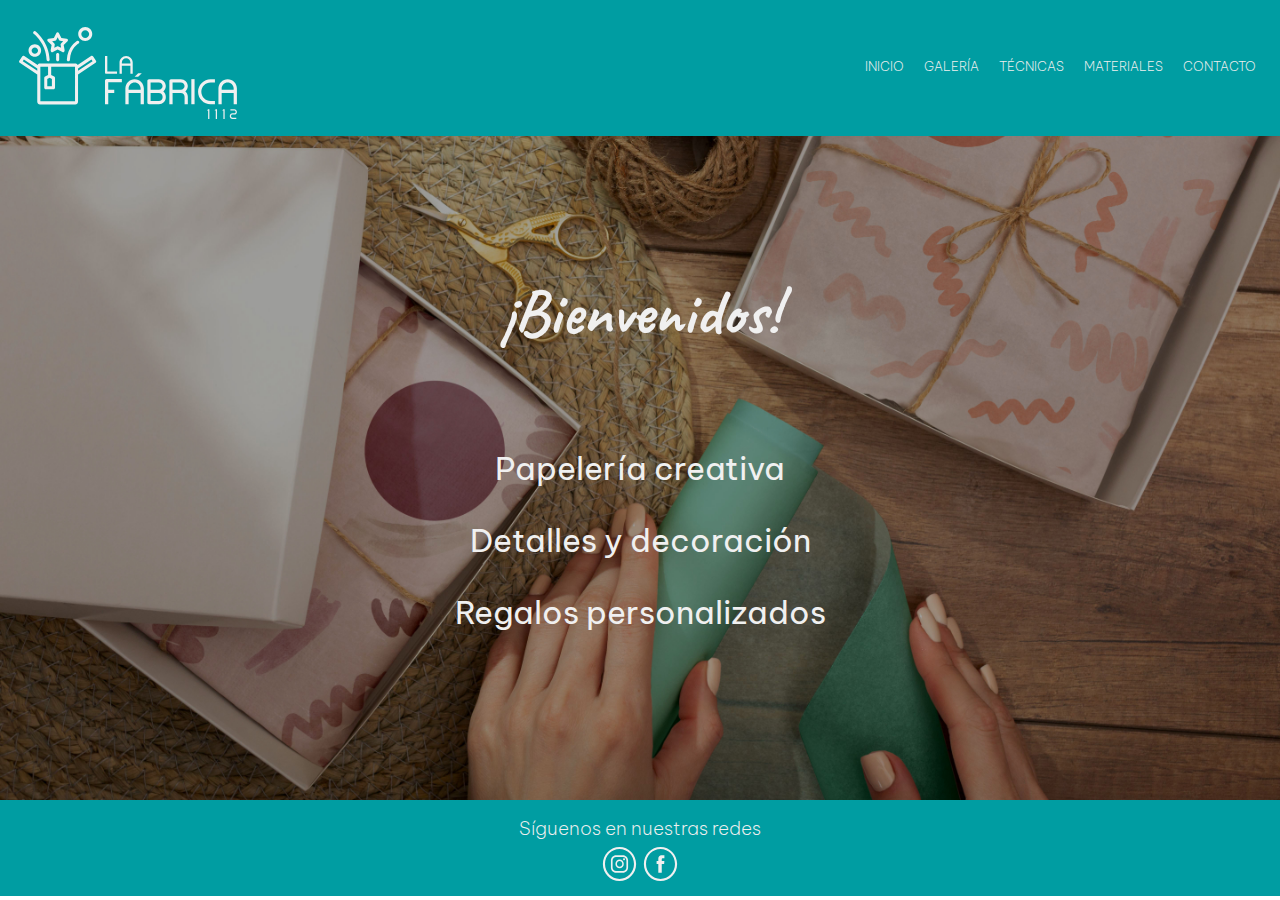
<file: index.html>
<!DOCTYPE html>
<html lang="en">
<head>
    <link href="https://cdn.jsdelivr.net/npm/bootstrap@5.2.0-beta1/dist/css/bootstrap.min.css" rel="stylesheet" integrity="sha384-0evHe/X+R7YkIZDRvuzKMRqM+OrBnVFBL6DOitfPri4tjfHxaWutUpFmBp4vmVor" crossorigin="anonymous">
    <meta charset="UTF-8">
    <meta http-equiv="X-UA-Compatible" content="IE=edge">
    <meta name="viewport" content="width=device-width, initial-scale=1.0">
    <meta name="description" content="Regalos personalizados, detalles y papelería creativa.">
    <meta name="keywords" content="papelería, regalos, personalizado, hecho a mano">
    <link rel="shortcut icon" href="./assets/Favicon.png" type="image/x-icon">
    <title>La Fábrica 1112</title>
    <link rel="stylesheet" href="./estilos/main.css">
</head>
<body>
    <header class="header">
        <a href="index.html"><img class="header__logo" src="assets/LOGO.svg" alt=""></a>
        <ul class="header__list">
            <li class="header__item"><a class="header__link" href="index.html">INICIO</a></li>
            <li class="header__item"><a class="header__link" href="servicios/galeria.html">GALERÍA</a></li>
            <li class="header__item"><a class="header__link" href="servicios/tecnicas.html">TÉCNICAS</a></li>
            <li class="header__item"><a class="header__link" href="servicios/materiales.html">MATERIALES</a></li>
            <li class="header__item"><a class="header__link" href="servicios/contacto.html">CONTACTO</a></li>
         </ul>
    </nav>
    </header>
    <main class="main">
        <div class="main__div">
            <h1 class="main__title">¡Bienvenidos!</h1>
               <h2 class="main__item">Papelería creativa</h2>
               <h2 class="main__item">Detalles y decoración</h2>
               <h2 class="main__item">Regalos personalizados</h2>
        </div>
    </main>
    <footer class="footer">
        <nav class="footer__nav">
            <h2 class="footer__title">Síguenos en nuestras redes</h2>
            <div class="footer__div">
                <a class="div__social" href="https://www.instagram.com/lafabrica1112/"><img class="social__icon" src="assets/Instagram.svg" alt=""></a>
                <a class="div__social" href="https://www.facebook.com/Lafabrica1112"><img class="social__icon" src="assets/Facebook.svg" alt=""></a>
            </div>
        </nav>
    </footer>
    <script src="https://cdn.jsdelivr.net/npm/bootstrap@5.2.0-beta1/dist/js/bootstrap.bundle.min.js" integrity="sha384-pprn3073KE6tl6bjs2QrFaJGz5/SUsLqktiwsUTF55Jfv3qYSDhgCecCxMW52nD2" crossorigin="anonymous"></script>
</body>
</html>
</file>
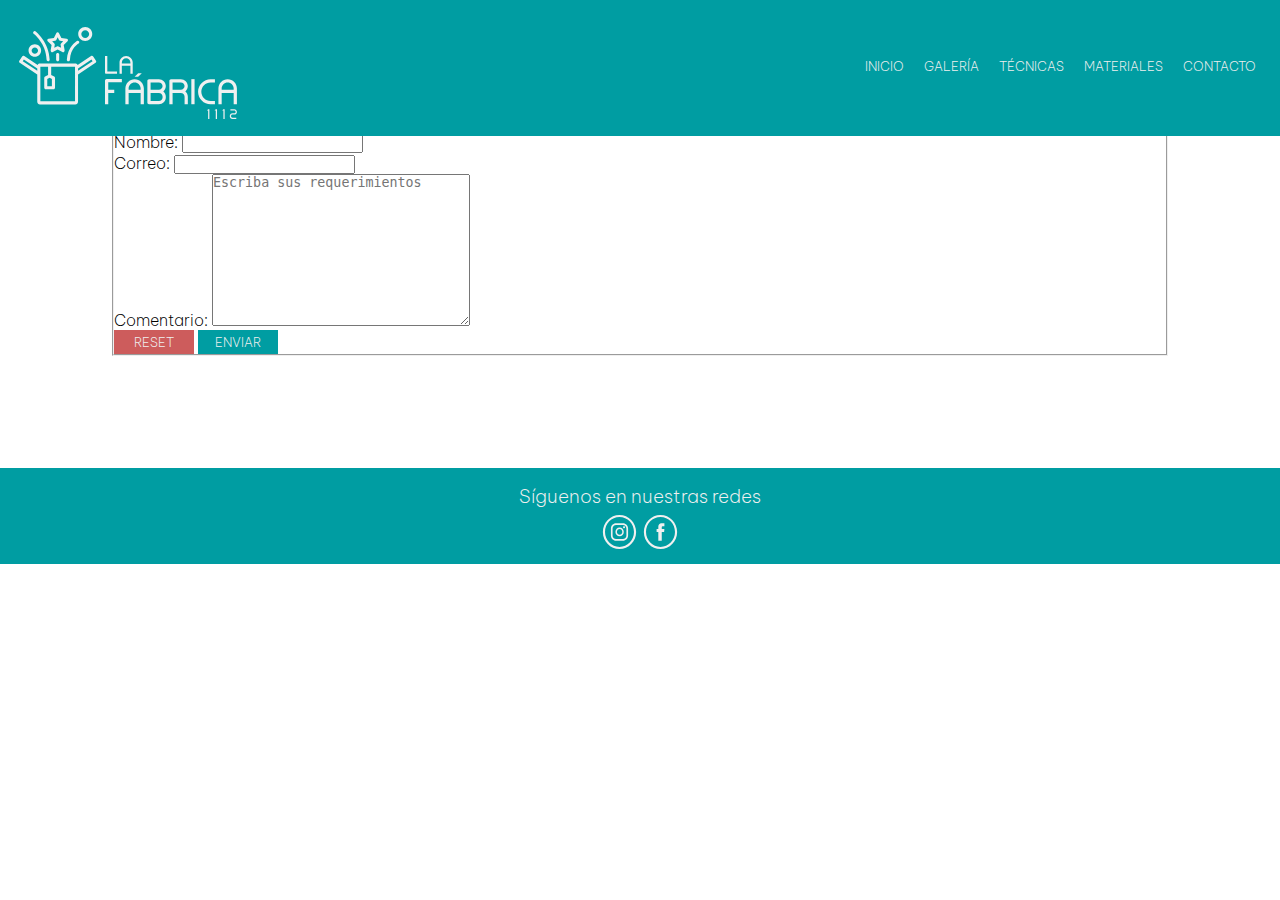
<file: servicios/contacto.html>
<!DOCTYPE html>
<html lang="en">
<head>
    <link href="https://cdn.jsdelivr.net/npm/bootstrap@5.2.0-beta1/dist/css/bootstrap.min.css" rel="stylesheet" integrity="sha384-0evHe/X+R7YkIZDRvuzKMRqM+OrBnVFBL6DOitfPri4tjfHxaWutUpFmBp4vmVor" crossorigin="anonymous">
    <meta charset="UTF-8">
    <meta http-equiv="X-UA-Compatible" content="IE=edge">
    <meta name="viewport" content="width=device-width, initial-scale=1.0">
    <meta name="description" content="Para solicitar tu presupuesto personalizado, comunícate con nosotras.">
    <meta name="keywords" content="presupuesto, costos, diseño personalizado,tiempo de entrega">
    <link rel="shortcut icon" href="../assets/Favicon.png" type="image/x-icon">
    <title>Contacto</title>
    <link rel="stylesheet" href="../estilos/main.css">
</head>
<body>
    <header class="header">
        <nav class="header__nav">
            <a href="../index.html"><img class="header__logo" src="../assets/LOGO.svg" alt=""></a>
            <ul class="header__list">
                <li class="header__item"><a class="header__link" href="../index.html">INICIO</a></li>
                <li class="header__item"><a class="header__link" href="../servicios/galeria.html">GALERÍA</a></li>
                <li class="header__item"><a class="header__link" href="../servicios/tecnicas.html">TÉCNICAS</a></li>
                <li class="header__item"><a class="header__link" href="../servicios/materiales.html">MATERIALES</a></li>
                <li class="header__item"><a class="header__link" href="../servicios/contacto.html">CONTACTO</a></li>
             </ul>
        </nav>
    </header>
    <section class="container">
        <form class="form"  action="" method="get" enctype="text/plain" >
            <fieldset class="column">
                <legend class="form__title">CONTÁCTANOS</legend>
                <div class="row align-self-center">
                    <label class="form__lable" for="userName">Nombre:</label>
                    <input type="text" id="userName" name="userName" required>
                </div>
                <div class="row align-self-center">
                    <label class="form__lable" for="userEmail">Correo:</label>
                    <input type="email" id="userEmail" name="userEmail" required>
                </div>
                <div class="row align-self-center">
                    <label class="form__lable" for="userComment">Comentario:</label>
                    <textarea name="userComment" id="userComment" cols="30" rows="10" placeholder="Escriba sus requerimientos" required></textarea>
                </div>
                <input class="button__reset" type="reset" value="RESET">
                <input class="button__enviar" type="submit" value="ENVIAR">   
            </fieldset>
        </form>
    </section>
<footer class="footer">
    <nav class="footer__nav">
        <h2 class="footer__title">Síguenos en nuestras redes</h2>
        <div class="footer__div">
            <a class="div__social" href="https://www.instagram.com/lafabrica1112/"><img class="social__icon" src="../assets/Instagram.svg" alt=""></a>
            <a class="div__social" href="https://www.facebook.com/Lafabrica1112"><img class="social__icon" src="../assets/Facebook.svg" alt=""></a>
        </div>
    </nav>
</footer>
<script src="https://cdn.jsdelivr.net/npm/bootstrap@5.2.0-beta1/dist/js/bootstrap.bundle.min.js" integrity="sha384-pprn3073KE6tl6bjs2QrFaJGz5/SUsLqktiwsUTF55Jfv3qYSDhgCecCxMW52nD2" crossorigin="anonymous"></script>
</body>
</html>
</file>
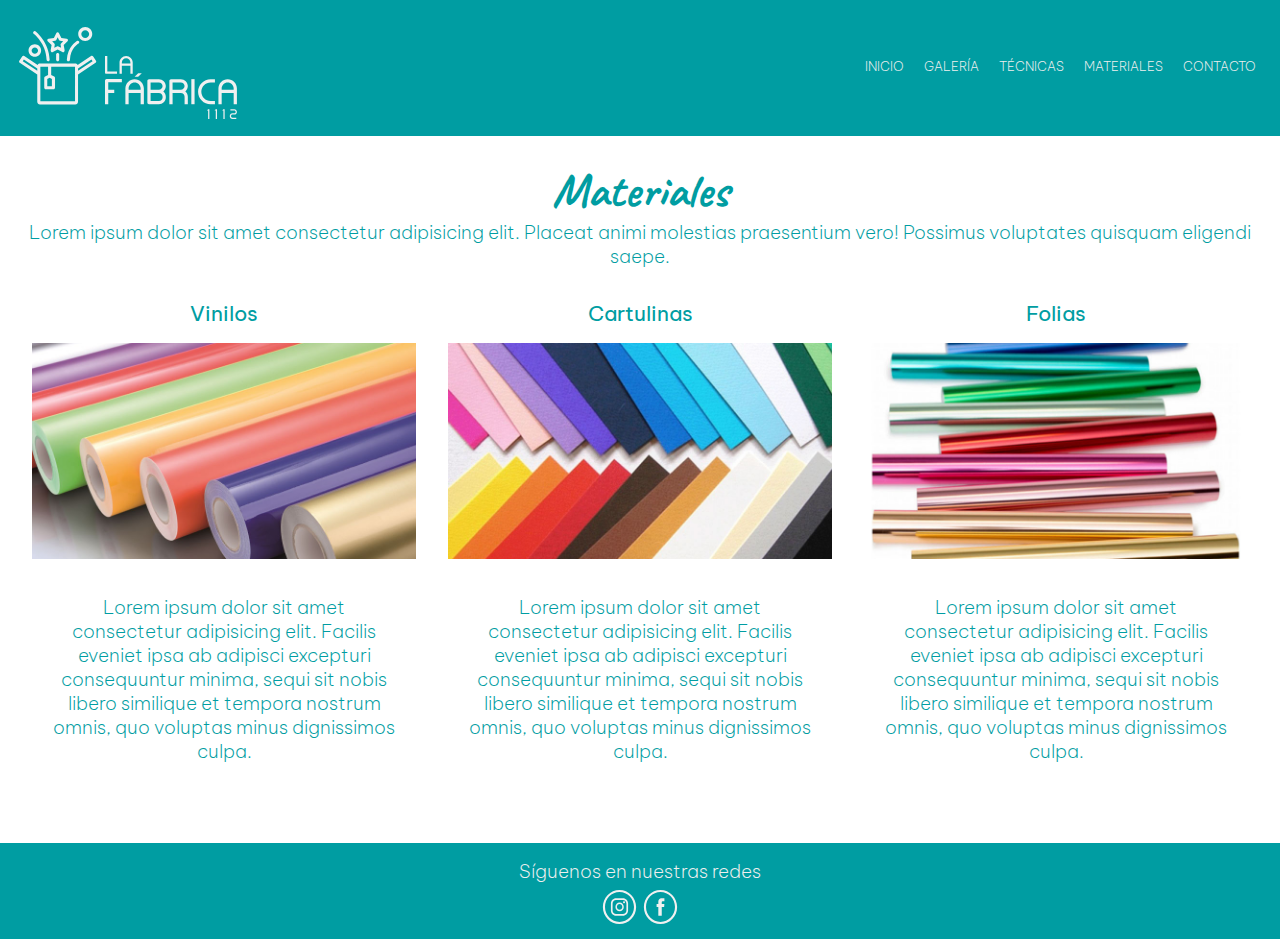
<file: servicios/materiales.html>
<!DOCTYPE html>
<html lang="en">
<head>
    <link href="https://cdn.jsdelivr.net/npm/bootstrap@5.2.0-beta1/dist/css/bootstrap.min.css" rel="stylesheet" integrity="sha384-0evHe/X+R7YkIZDRvuzKMRqM+OrBnVFBL6DOitfPri4tjfHxaWutUpFmBp4vmVor" crossorigin="anonymous">
    <meta charset="UTF-8">
    <meta http-equiv="X-UA-Compatible" content="IE=edge">
    <meta name="viewport" content="width=device-width, initial-scale=1.0">
    <meta name="description" content="Gran variedad de materiales y matices.">
    <meta name="keywords" content="cartulina decorativa, vinil textil, vinil decorativo, folia holográfica, folia metalizada">
    <link rel="shortcut icon" href="../assets/Favicon.png" type="image/x-icon">
    <title>Materiales</title>
    <link rel="stylesheet" href="../estilos/main.css">
</head>
<body>
    <header class="header">
        <nav class="header__nav">
            <a href="../index.html"><img class="header__logo" src="../assets/LOGO.svg" alt=""></a>
            <ul class="header__list">
                <li class="header__item"><a class="header__link" href="../index.html">INICIO</a></li>
                <li class="header__item"><a class="header__link" href="../servicios/galeria.html">GALERÍA</a></li>
                <li class="header__item"><a class="header__link" href="../servicios/tecnicas.html">TÉCNICAS</a></li>
                <li class="header__item"><a class="header__link" href="../servicios/materiales.html">MATERIALES</a></li>
                <li class="header__item"><a class="header__link" href="../servicios/contacto.html">CONTACTO</a></li>
             </ul>
        </nav>
    </header>
    <main class="main__tec">
        <h1 class="tec__title">Materiales</h1>
        <p class="tec__pa"> Lorem ipsum dolor sit amet consectetur adipisicing elit. Placeat animi molestias praesentium vero! Possimus voluptates quisquam eligendi saepe.</p>
        <div class="div__tec">
            <section class="tec__section">
               <article class="article">
                   <h3 class="article__title">Vinilos</h3>
                   <img class="article__img" src="../assets/vinilos.jpg" alt="">
                       <p class="article__pa">Lorem ipsum dolor sit amet consectetur adipisicing elit. Facilis eveniet ipsa ab adipisci excepturi consequuntur minima, sequi sit nobis libero similique et tempora nostrum omnis, quo voluptas minus dignissimos culpa.</p>
                    </article>
                    <article class="article">
                        <h3 class="article__title">Cartulinas</h3>
                        <img class="article__img" src="../assets/cartulinas.jpg" alt="">
                        <p class="article__pa">Lorem ipsum dolor sit amet consectetur adipisicing elit. Facilis eveniet ipsa ab adipisci excepturi consequuntur minima, sequi sit nobis libero similique et tempora nostrum omnis, quo voluptas minus dignissimos culpa.</p>
                    </article>
                    <article class="article">
                        <h3 class="article__title">Folias</h3>
                        <img class="article__img" src="../assets/folias.jpg" alt="">
                        <p class="article__pa">Lorem ipsum dolor sit amet consectetur adipisicing elit. Facilis eveniet ipsa ab adipisci excepturi consequuntur minima, sequi sit nobis libero similique et tempora nostrum omnis, quo voluptas minus dignissimos culpa.</p>
                    </article>
            </section>
        </div>
    </main>
    <footer class="footer">
        <nav class="footer__nav">
            <h2 class="footer__title">Síguenos en nuestras redes</h2>
            <div class="footer__div">
                <a class="div__social" href="https://www.instagram.com/lafabrica1112/"><img class="social__icon" src="../assets/Instagram.svg" alt=""></a>
                <a class="div__social" href="https://www.facebook.com/Lafabrica1112"><img class="social__icon" src="../assets/Facebook.svg" alt=""></a>
            </div>
        </nav>
    </footer>
    <script src="https://cdn.jsdelivr.net/npm/bootstrap@5.2.0-beta1/dist/js/bootstrap.bundle.min.js" integrity="sha384-pprn3073KE6tl6bjs2QrFaJGz5/SUsLqktiwsUTF55Jfv3qYSDhgCecCxMW52nD2" crossorigin="anonymous"></script>
</body>
</html>
</file>
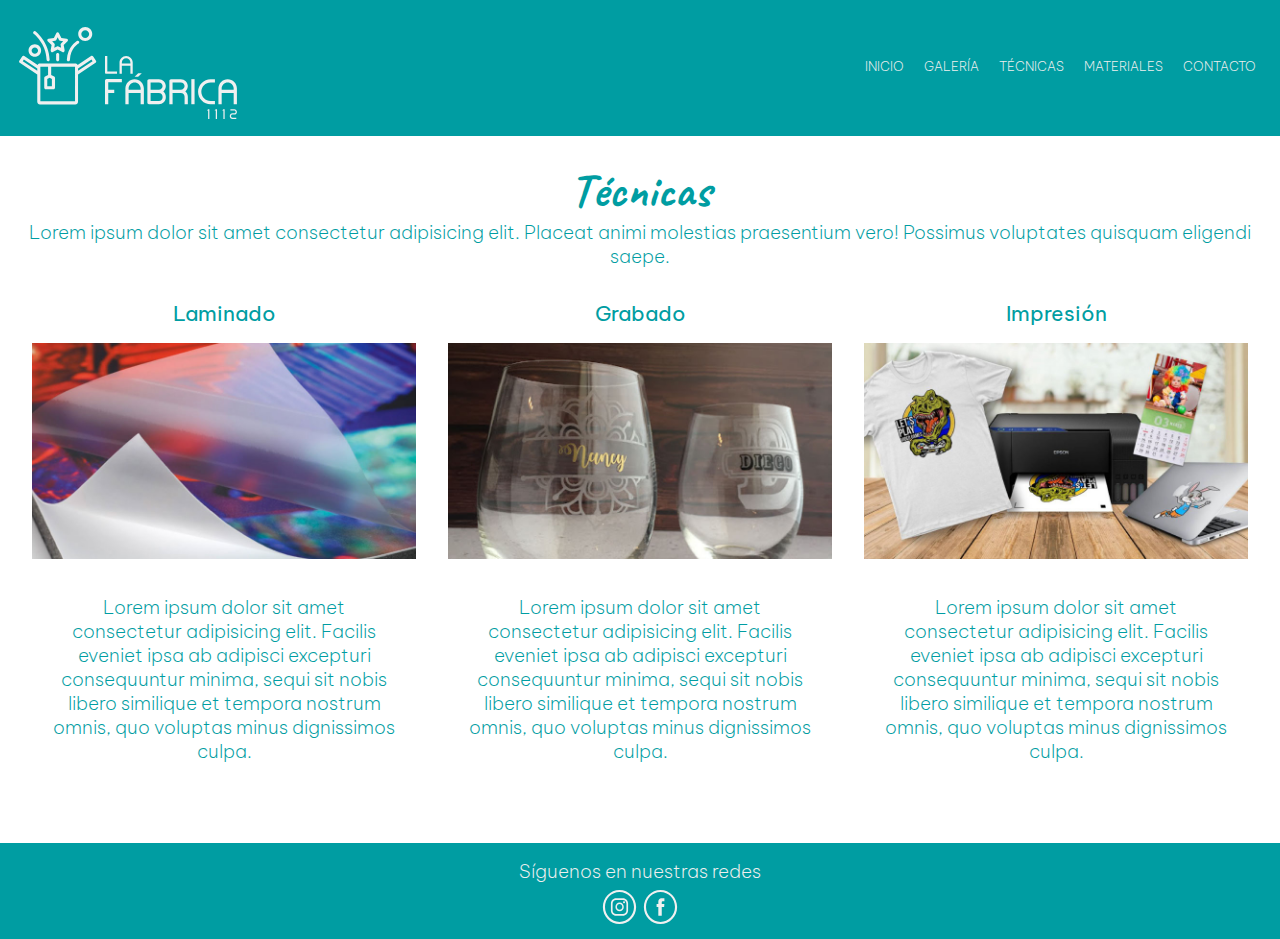
<file: servicios/tecnicas.html>
<!DOCTYPE html>
<html lang="en">
<head>
    <link href="https://cdn.jsdelivr.net/npm/bootstrap@5.2.0-beta1/dist/css/bootstrap.min.css" rel="stylesheet" integrity="sha384-0evHe/X+R7YkIZDRvuzKMRqM+OrBnVFBL6DOitfPri4tjfHxaWutUpFmBp4vmVor" crossorigin="anonymous">
    <meta charset="UTF-8">
    <meta http-equiv="X-UA-Compatible" content="IE=edge">
    <meta name="viewport" content="width=device-width, initial-scale=1.0">
    <meta name="description" content="Aplicamos diferentes técnicas según sus requerimientos.">
    <meta name="keywords" content="impresión digital, laminado térmico, grabado químico">
    <link rel="shortcut icon" href="../assets/Favicon.png" type="image/x-icon">
    <title>Técnicas</title>
    <link rel="stylesheet" href="../estilos/main.css">
</head>
<body>
    <header class="header">
        <nav class="header__nav">
            <a href="../index.html"><img class="header__logo" src="../assets/LOGO.svg" alt=""></a>
            <ul class="header__list">
                <li class="header__item"><a class="header__link" href="../index.html">INICIO</a></li>
                <li class="header__item"><a class="header__link" href="../servicios/galeria.html">GALERÍA</a></li>
                <li class="header__item"><a class="header__link" href="../servicios/tecnicas.html">TÉCNICAS</a></li>
                <li class="header__item"><a class="header__link" href="../servicios/materiales.html">MATERIALES</a></li>
                <li class="header__item"><a class="header__link" href="../servicios/contacto.html">CONTACTO</a></li>
             </ul>
        </nav>
    </header>
    <main class="main__tec">
        <h1 class="tec__title">Técnicas</h1>
        <p class="tec__pa"> Lorem ipsum dolor sit amet consectetur adipisicing elit. Placeat animi molestias praesentium vero! Possimus voluptates quisquam eligendi saepe.</p>
        <div class="div__tec">
            <section class="tec__section">
               <article class="article">
                   <h3 class="article__title">Laminado</h3>
                   <img class="article__img" src="../assets/laminado.jpg" alt="">
                       <p class="article__pa">Lorem ipsum dolor sit amet consectetur adipisicing elit. Facilis eveniet ipsa ab adipisci excepturi consequuntur minima, sequi sit nobis libero similique et tempora nostrum omnis, quo voluptas minus dignissimos culpa.</p>
                    </article>
                    <article class="article">
                        <h3 class="article__title">Grabado</h3>
                        <img class="article__img" src="../assets/grabado.jpg" alt="">
                         <p class="article__pa">Lorem ipsum dolor sit amet consectetur adipisicing elit. Facilis eveniet ipsa ab adipisci excepturi consequuntur minima, sequi sit nobis libero similique et tempora nostrum omnis, quo voluptas minus dignissimos culpa.</p>
                    </article>
                    <article class="article">
                        <h3 class="article__title">Impresión</h3>
                        <img class="article__img" src="../assets/impresion.jpg" alt="">
                        <p class="article__pa">Lorem ipsum dolor sit amet consectetur adipisicing elit. Facilis eveniet ipsa ab adipisci excepturi consequuntur minima, sequi sit nobis libero similique et tempora nostrum omnis, quo voluptas minus dignissimos culpa.</p>
                    </article>
            </section>
        </div>
    </main>
    <footer class="footer">
        <nav class="footer__nav">
            <h2 class="footer__title">Síguenos en nuestras redes</h2>
            <div class="footer__div">
                <a class="div__social" href="https://www.instagram.com/lafabrica1112/"><img class="social__icon" src="../assets/Instagram.svg" alt=""></a>
                <a class="div__social" href="https://www.facebook.com/Lafabrica1112"><img class="social__icon" src="../assets/Facebook.svg" alt=""></a>
            </div>
        </nav>
    </footer>
    <script src="https://cdn.jsdelivr.net/npm/bootstrap@5.2.0-beta1/dist/js/bootstrap.bundle.min.js" integrity="sha384-pprn3073KE6tl6bjs2QrFaJGz5/SUsLqktiwsUTF55Jfv3qYSDhgCecCxMW52nD2" crossorigin="anonymous"></script>
</body>
</html>
</file>
<file: estilos/main.css>
@import url("https://fonts.googleapis.com/css2?family=Be+Vietnam+Pro:ital,wght@0,200;0,400;0,700;1,200;1,400;1,700&family=Caveat:wght@500&display=swap");
* {
  margin: 0%;
  padding: 0%;
  -webkit-box-sizing: border-box;
          box-sizing: border-box;
}

/*MEDIA QUERIES*/
@media screen and (max-width: 768px) {
  .header__logo {
    padding-top: 0.2rem;
    width: 10rem;
  }
  .header__list {
    width: 100%;
    padding-top: 6rem;
    display: -ms-grid;
    display: grid;
    -ms-grid-columns: 1fr 1fr 1fr 1fr 1fr;
        grid-template-columns: 1fr 1fr 1fr 1fr 1fr;
    -ms-grid-rows: 1fr;
        grid-template-rows: 1fr;
    text-align: center;
  }
  .header__item {
    width: 100%;
    margin: 0.5rem;
    font-family: Be Vietnam Pro;
    font-weight: 200;
    font-size: 0.8rem;
  }
  #grilla {
    display: -ms-grid;
    display: grid;
    -ms-grid-columns: 1fr 1fr;
        grid-template-columns: 1fr 1fr;
    -ms-grid-rows: 1fr 1fr 1fr 1fr;
        grid-template-rows: 1fr 1fr 1fr 1fr;
    -webkit-column-gap: 0.7rem;
            column-gap: 0.7rem;
    row-gap: 0.7rem;
  }
}

@media screen and (max-width: 768px) and (max-width: 590px) {
  .main__tec {
    padding-top: 17rem;
  }
  .tec__section {
    -webkit-box-orient: vertical;
    -webkit-box-direction: normal;
        -ms-flex-direction: column;
            flex-direction: column;
  }
  .main__gal {
    padding-top: 17rem;
  }
}

@media screen and (max-width: 768px) and (max-width: 425px) {
  .main__tec {
    padding-top: 17rem;
  }
  .main__gal {
    padding-top: 17rem;
  }
  #grilla {
    display: -ms-grid;
    display: grid;
    -ms-grid-columns: 1fr;
        grid-template-columns: 1fr;
    -ms-grid-rows: 1fr 1fr 1fr 1fr 1fr 1fr 1fr 1fr;
        grid-template-rows: 1fr 1fr 1fr 1fr 1fr 1fr 1fr 1fr;
    -webkit-column-gap: 0.7rem;
            column-gap: 0.7rem;
    row-gap: 0.7rem;
  }
}

.header {
  position: fixed;
  height: 8.5rem;
  width: 100%;
  padding-top: 10px;
  padding-bottom: 10px;
  background-color: #009DA2;
  background-size: cover;
  z-index: 100;
}

.header__logo {
  margin-left: 0.5rem;
  padding-top: 0.2rem;
  width: 15rem;
  position: absolute;
}

.header__list {
  text-align: end;
  background-color: #009DA2;
  padding-right: 1rem;
}

.header__list .header__item {
  display: inline-block;
  margin: 3rem 0.5rem;
  font-family: Be Vietnam Pro;
  font-weight: 200;
  font-size: 0.8rem;
}

.header__list .header__link {
  text-decoration: none;
  color: #F0F0F0;
  -webkit-transition: color;
  transition: color;
}

.header__list .header__link:hover {
  color: #003031;
}

.main {
  height: 50rem;
  padding: 12rem 0rem 0rem 0rem;
  background-image: url("../assets/Fondojpg.jpg");
  background-position: center;
  background-repeat: no-repeat;
  background-size: cover;
}

.main__div {
  text-align: center;
}

.main__div .main__title {
  padding: 5rem;
  font-family: Caveat;
  font-size: 4rem;
  color: #F0F0F0;
}

.main__div .main__item {
  padding: 1rem;
  font-family: Be Vietnam Pro;
  font-weight: 400;
  font-size: 2rem;
  color: #F0F0F0;
}

.footer {
  height: 6rem;
  width: 100%;
  background-color: #009DA2;
}

.footer__title {
  padding-top: 1rem;
  padding-bottom: 0.2rem;
  font-family: Be Vietnam Pro;
  font-weight: 200;
  font-size: 1.2rem;
  color: #F0F0F0;
  text-align: center;
}

.footer__div {
  display: -webkit-inline-box;
  display: -ms-inline-flexbox;
  display: inline-flex;
  width: 100%;
  -webkit-box-pack: center;
      -ms-flex-pack: center;
          justify-content: center;
}

.footer__div .div__social {
  padding: 0.2rem;
}

.footer__div .social__icon {
  display: inline-block;
  width: 2.2rem;
  -webkit-transition: width 0.5s;
  transition: width 0.5s;
}

.footer__div .social__icon:hover {
  width: 2.4rem;
}

.main__gal {
  margin-left: 0.7rem;
  margin-right: 0.7rem;
  padding-top: 12rem;
  padding-bottom: 5rem;
}

.main__gal .gal__divTitle {
  padding-bottom: 2rem;
}

.gal__title {
  text-align: center;
  font-family: Caveat;
  font-size: 3rem;
  color: #009DA2;
}

#grilla {
  display: -ms-grid;
  display: grid;
  -ms-grid-columns: 1fr 1fr 1fr 1fr;
      grid-template-columns: 1fr 1fr 1fr 1fr;
  -ms-grid-rows: 1fr 1fr;
      grid-template-rows: 1fr 1fr;
  -webkit-column-gap: 0.7rem;
          column-gap: 0.7rem;
  row-gap: 0.7rem;
  /* animation scale-up-center */
}

#grilla .gal__item {
  width: 100%;
  -webkit-box-align: center;
      -ms-flex-align: center;
          align-items: center;
  -webkit-animation: scale-up-center 0.4s cubic-bezier(0.39, 0.575, 0.565, 1) both;
  animation: scale-up-center 0.4s cubic-bezier(0.39, 0.575, 0.565, 1) both;
}

@-webkit-keyframes scale-up-center {
  0% {
    -webkit-transform: scale(0.5);
    transform: scale(0.5);
  }
  100% {
    -webkit-transform: scale(1);
    transform: scale(1);
  }
}

@keyframes scale-up-center {
  0% {
    -webkit-transform: scale(0.5);
    transform: scale(0.5);
  }
  100% {
    -webkit-transform: scale(1);
    transform: scale(1);
  }
}

/*Mapa Texto*/
.main__tec {
  width: 100%;
  padding-top: 10rem;
  padding-bottom: 3rem;
}

.main__tec .tec__title {
  text-align: center;
  font-family: Caveat;
  font-size: 3rem;
  color: #009DA2;
}

.main__tec .tec__pa {
  padding-bottom: 1rem;
  text-align: center;
  font-family: Be Vietnam Pro;
  font-weight: 200;
  font-size: 1.2rem;
  color: #009DA2;
}

.tec__section {
  display: -webkit-box;
  display: -ms-flexbox;
  display: flex;
  -webkit-box-pack: justify;
      -ms-flex-pack: justify;
          justify-content: space-between;
  -webkit-box-align: center;
      -ms-flex-align: center;
          align-items: center;
  width: 100%;
  padding: 1rem;
}

.article__title {
  font-family: Be Vietnam Pro;
  font-weight: 400;
  font-size: 1.3rem;
  color: #009DA2;
  text-align: center;
}

.article__pa {
  padding: 1rem 2rem 1rem 2rem;
  font-family: Be Vietnam Pro;
  font-weight: 200;
  font-size: 1.2rem;
  color: #009DA2;
  text-align: center;
}

.article__img {
  width: 100%;
  padding: 1rem;
  -webkit-animation: scale-up-center 0.4s cubic-bezier(0.39, 0.575, 0.565, 1) both;
  animation: scale-up-center 0.4s cubic-bezier(0.39, 0.575, 0.565, 1) both;
}

.form {
  padding: 7rem;
}

.form__title {
  margin-top: 7rem;
  font-family: Be Vietnam Pro;
  font-weight: 400;
}

.form__lable {
  font-family: Be Vietnam Pro;
  font-weight: 200;
}

.button, .button__reset, .button__enviar {
  width: 5rem;
  height: 1.5rem;
  border-style: none;
  font-family: Be Vietnam Pro;
  font-weight: 200;
  font-size: 0.8rem;
  color: #F0F0F0;
  -webkit-transition: font-size 0.5s;
  transition: font-size 0.5s;
}

.button:hover, .button__reset:hover, .button__enviar:hover {
  font-size: 1rem;
}

.button__reset {
  background-color: indianred;
  border-color: indianred;
}

.button__enviar {
  background-color: #009DA2;
  border-color: #009DA2;
}
/*# sourceMappingURL=main.css.map */
</file>
